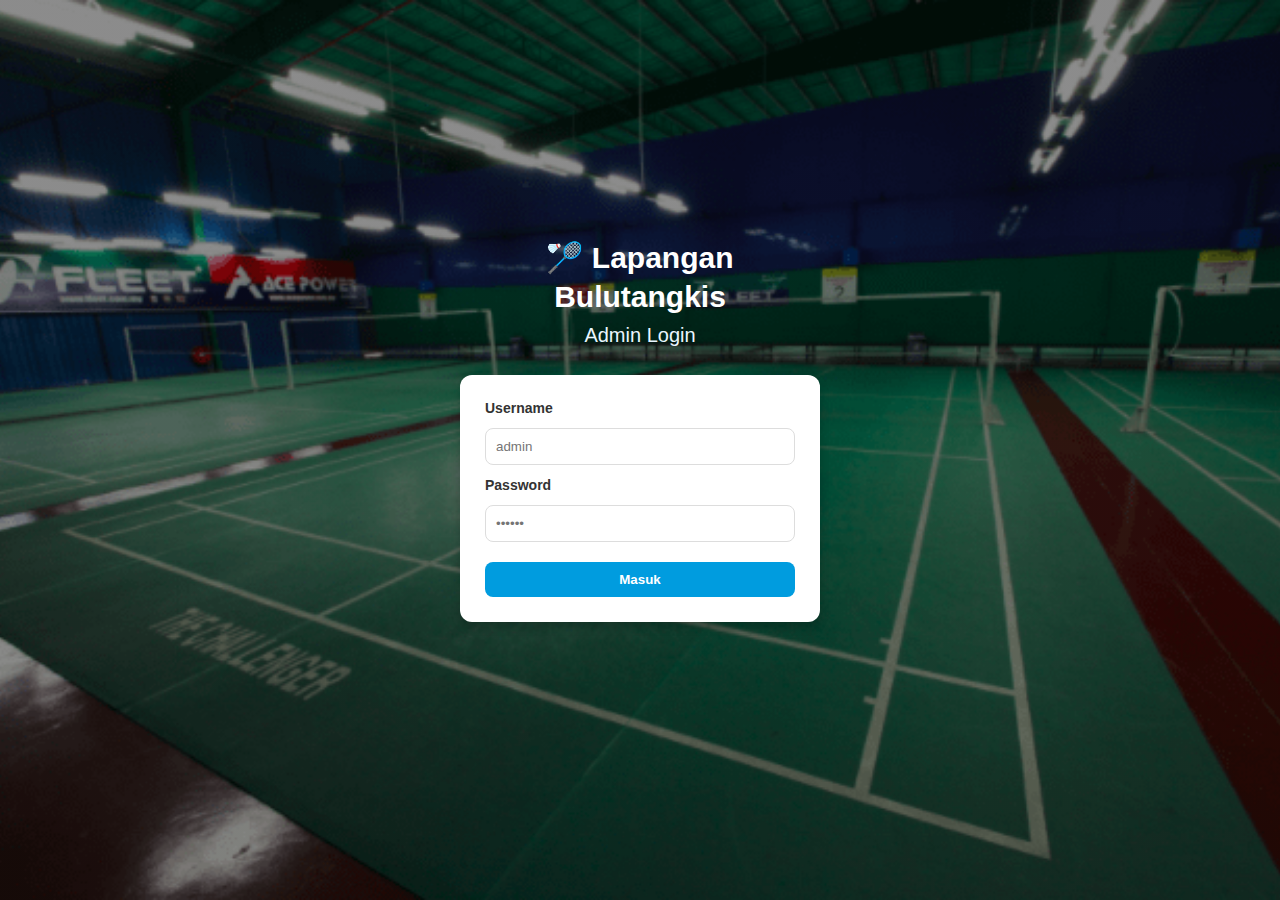
<file: index.html>
<!DOCTYPE html>
<html lang="id">
<head>
    <meta charset="UTF-8">
    <meta name="viewport" content="width=device-width, initial-scale=1.0">
    <title>Login Admin – Lapangan Bulutangkis</title>

    <link rel="stylesheet" href="css/style.css">
</head>
<body class="login-body">

    <div class="login-container">

        <div class="login-header">
            <h1 class="app-title">🏸 Lapangan Bulutangkis</h1>
            <h2 class="login-title">Admin Login</h2>
        </div>

        <div class="login-card">
            <label for="username">Username</label>
            <input type="text" id="username" placeholder="admin">

            <label for="password">Password</label>
            <input type="password" id="password" placeholder="••••••">

            <button type="button" onclick="login()" class="btn-login">
                Masuk
            </button>
        </div>

    </div>

    <script src="js/auth.js"></script>
</body>
</html>
</file>
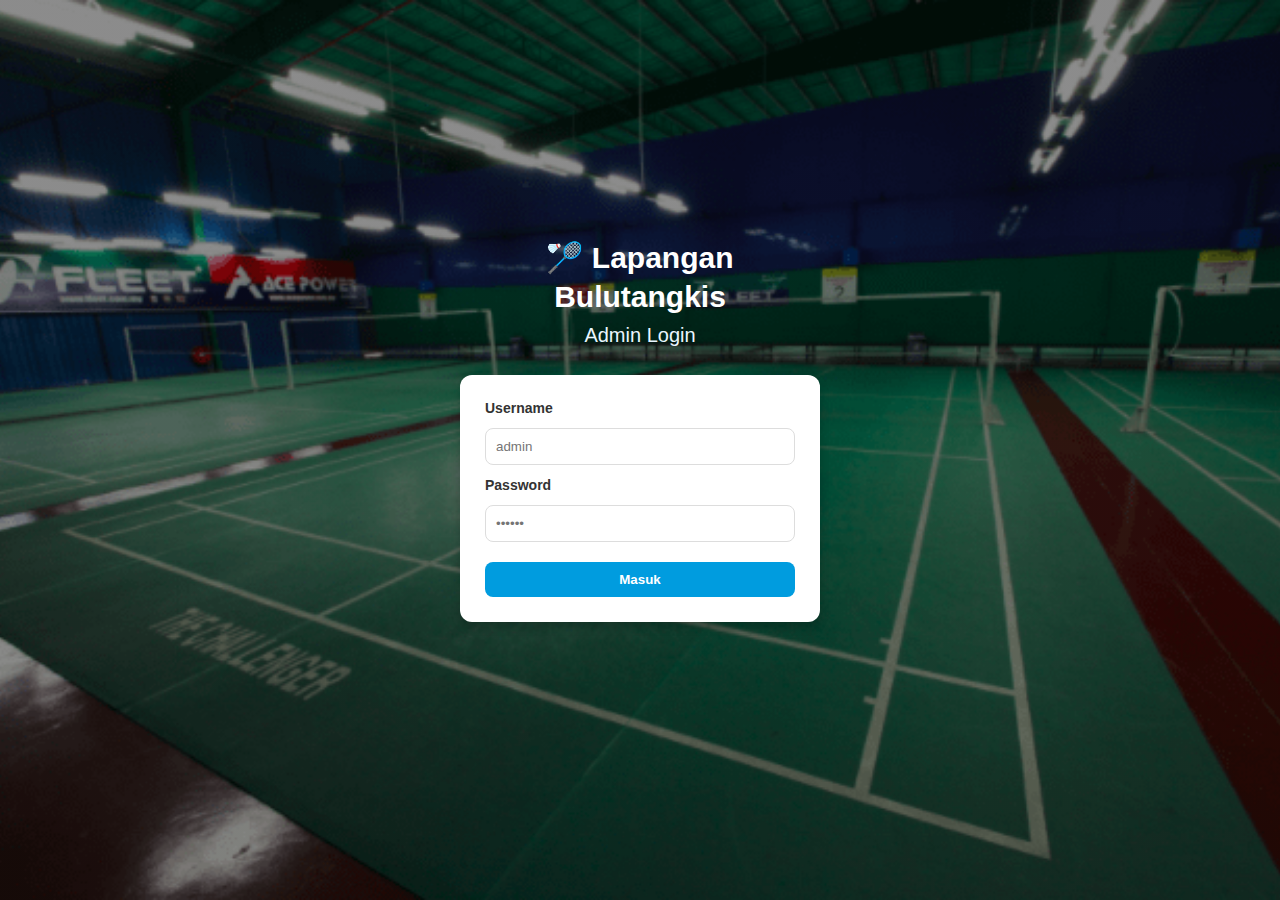
<file: dashboard.html>
<!DOCTYPE html>
<html lang="id">
<head>
    <meta charset="UTF-8">
    <meta name="viewport" content="width=device-width, initial-scale=1.0">
    <title>Dashboard Admin – Rental Bulutangkis</title>

    <link rel="stylesheet" href="css/style.css">
</head>
<body onload="requireLogin()">

    <nav class="nav">
        <div class="nav-left">🏸 Rental Lapangan Bulutangkis</div>
        <div class="nav-right">
            <button onclick="logout()" class="btn-nav">Logout</button>
        </div>
    </nav>

    <div class="dashboard-container">
        <h1>Dashboard Admin</h1>
        <p>Kelola data lapangan, jadwal session, dan pemesanan.</p>

        <div class="dashboard-menu">
            <a href="lapangan.html" class="menu-card">Kelola Lapangan</a>
            <a href="pemesanan.html" class="menu-card">Kelola Pesanan</a>
        </div>
    </div>

    <script src="js/auth.js"></script>
</body>
</html>
</file>
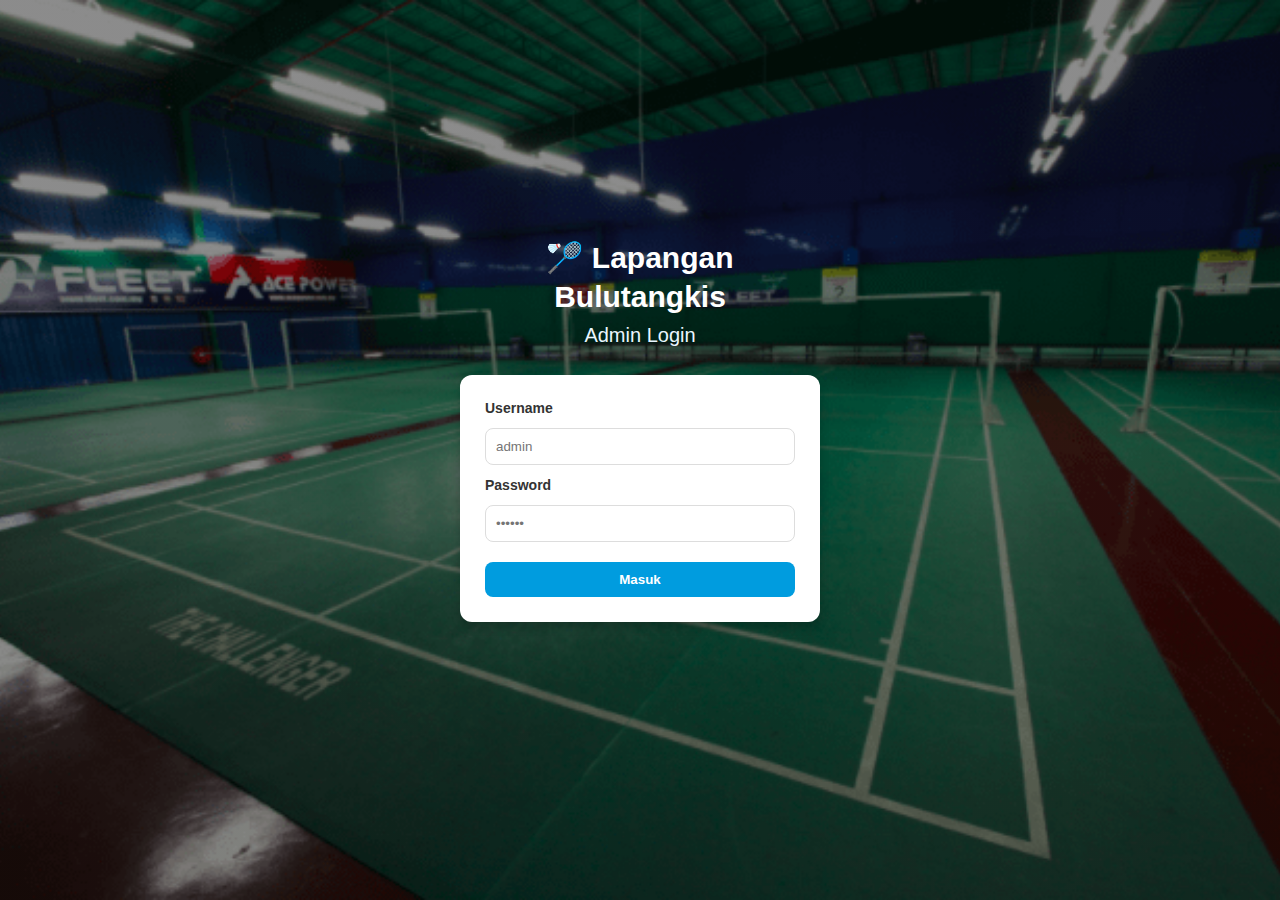
<file: jadwal.html>
<!DOCTYPE html>
<html lang="id">
<head>
    <meta charset="UTF-8">
    <meta name="viewport" content="width=device-width, initial-scale=1.0">
    <title>Data Jadwal Lapangan</title>
    <link rel="stylesheet" href="css/style.css">
</head>
<body onload="requireLogin(); loadJadwal();">

    <!-- NAVBAR -->
    <div class="nav">
        <button id="back-btn" onclick="history.back()">← Back</button>
        <div>📅 Data Jadwal Lapangan</div>
        <div>
            <button onclick="logout()" class="btn-nav">Logout</button>
        </div>
    </div>

    <div class="page-container">
        <h2>Kelola Jadwal</h2>

        <!-- FORM -->
        <div class="form-card">
            <input type="text" id="penyewaJadwal" placeholder="Nama Penyewa">
            <input type="text" id="lapangan" placeholder="Nama Lapangan">
            <input type="date" id="tanggal">
            <input type="time" id="mulai">
            <input type="time" id="selesai">
            <button type="button" onclick="addJadwal()" class="btn-primary">
                Simpan Jadwal
            </button>
        </div>

        <!-- TABLE -->
        <table class="data-table">
            <thead>
                <tr>
                    <th>Penyewa</th>
                    <th>Lapangan</th>
                    <th>Tanggal</th>
                    <th>Jam</th>
                    <th>Aksi</th>
                </tr>
            </thead>
            <tbody id="tableJadwal"></tbody>
        </table>
    </div>

    <script src="js/auth.js"></script>
    <script src="js/jadwal.js"></script>
</body>
</html>
</file>
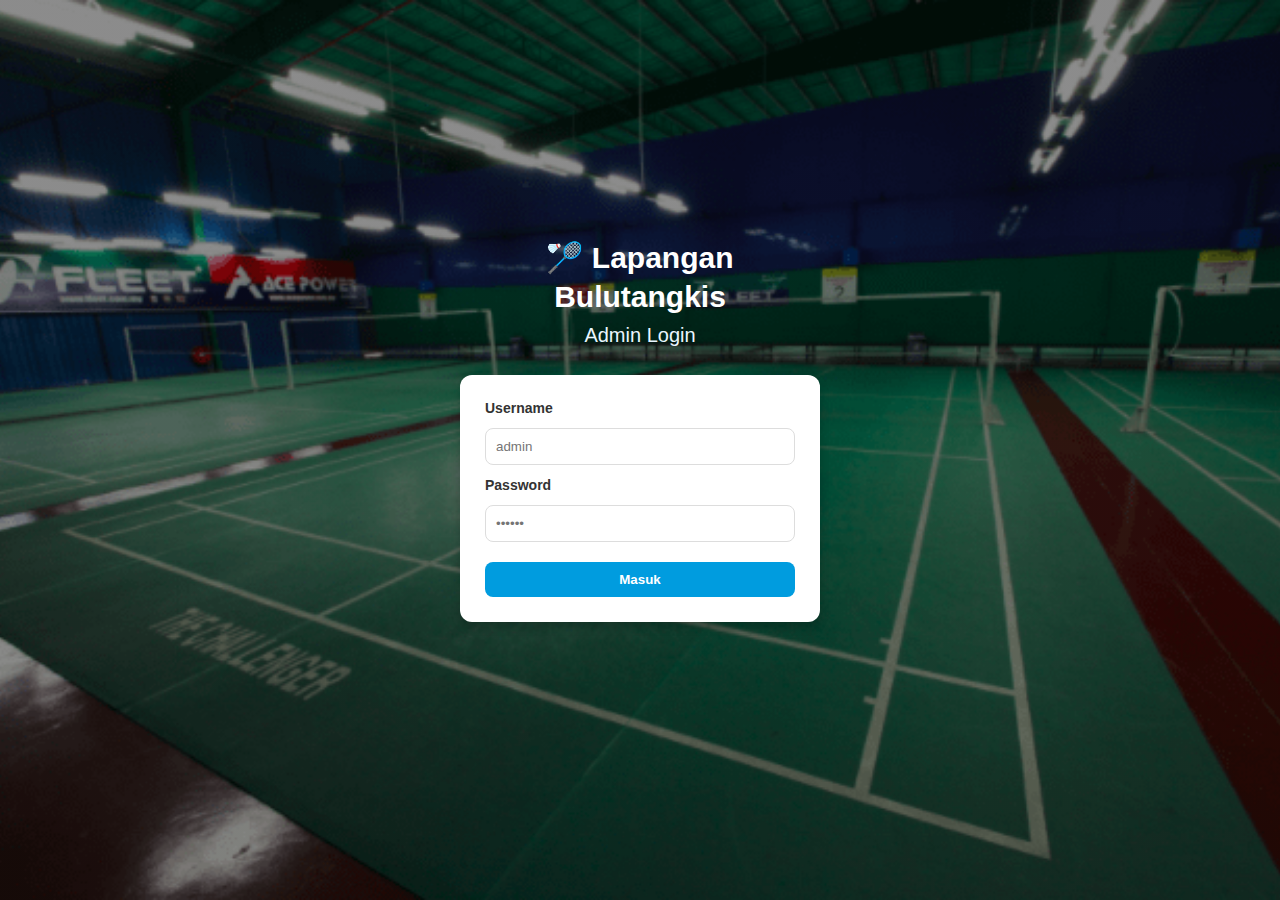
<file: lapangan.html>
<!DOCTYPE html>
<html lang="id">
<head>
    <meta charset="UTF-8">
    <meta name="viewport" content="width=device-width, initial-scale=1.0">
    <title>Data Lapangan Bulutangkis</title>
    <link rel="stylesheet" href="css/style.css">
</head>
<body onload="requireLogin(); loadLapangan();">

    <!-- NAVBAR -->
    <div class="nav">
        <button id="back-btn" onclick="history.back()">← Back</button>
        <div>🏸 Data Lapangan Bulutangkis</div>
        <div>
            <button onclick="logout()" class="btn-nav">Logout</button>
        </div>
    </div>

    <div class="page-container">
        <h2>Kelola Lapangan</h2>

        <!-- FORM -->
        <div class="form-card">
            <input type="text" id="namaLapangan" placeholder="Jenis Lapangan">
            <input type="text" id="tipeLapangan" placeholder="Tipe Lapangan">
            <input type="number" id="hargaLapangan" placeholder="Harga / Jam">
            <button type="button" onclick="addLapangan()" class="btn-primary">
                Simpan Lapangan
            </button>
        </div>

        <!-- TABLE -->
        <table class="data-table">
            <thead>
                <tr>
                    <th>Jenis</th>
                    <th>Tipe</th>
                    <th>Harga</th>
                    <th>Aksi</th>
                </tr>
            </thead>
            <tbody id="tableLapangan"></tbody>
        </table>
    </div>

    <script src="js/auth.js"></script>
    <script src="js/lapangan.js"></script>
</body>
</html>
</file>
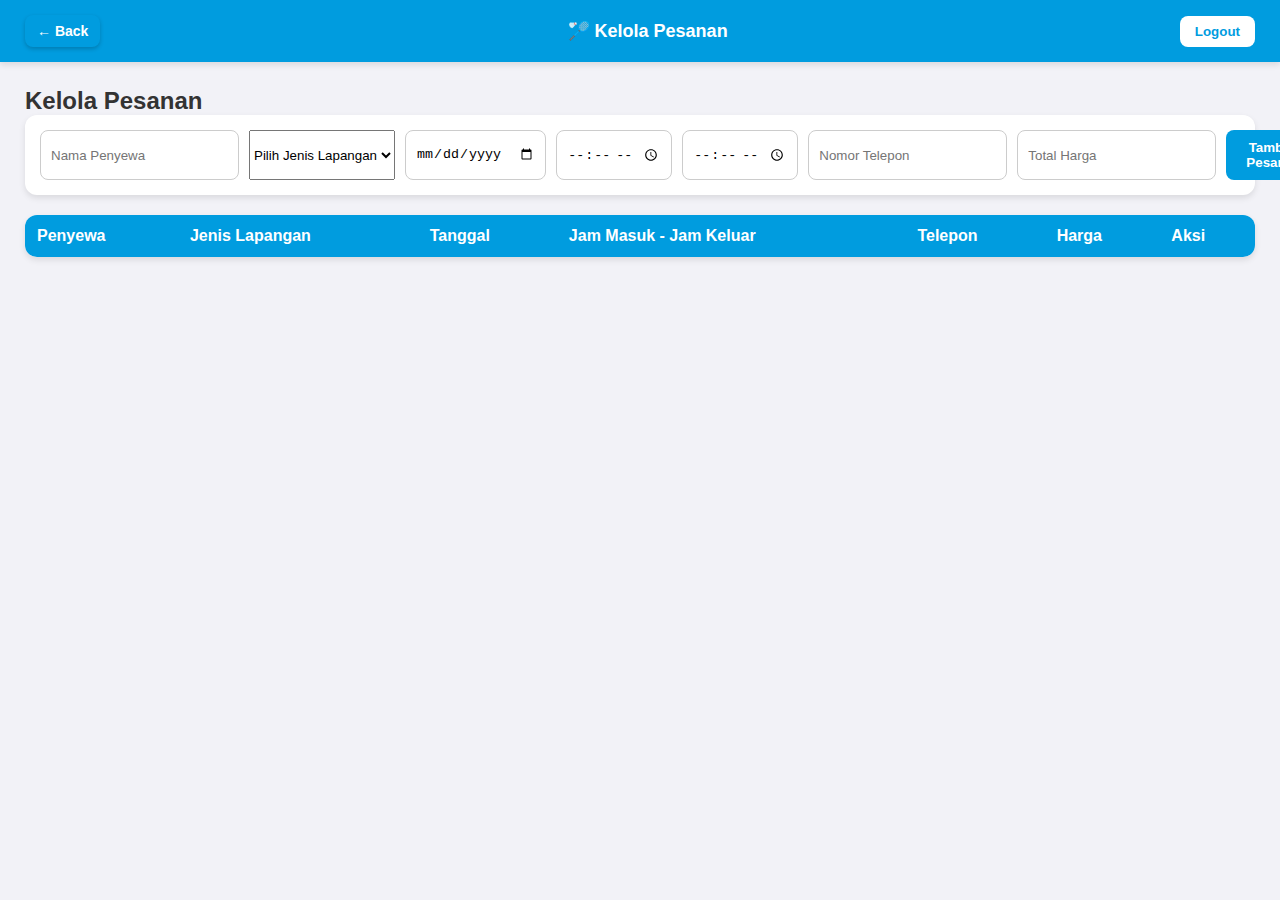
<file: pemesanan.html>
<!DOCTYPE html>
<html lang="id">
<head>
    <meta charset="UTF-8">
    <title>Data Pemesanan Lapangan</title>
    <link rel="stylesheet" href="css/style.css">
</head>
<body onload="loadPemesanan()">

    <!-- NAVBAR -->
    <div class="nav">
        <button id="back-btn" onclick="history.back()">← Back</button>
        <div>🏸 Kelola Pesanan</div>
        <div>
            <button onclick="logout()" class="btn-nav">Logout</button>
        </div>
    </div>

    <!-- CONTENT -->
    <div class="page-container">
        <h2>Kelola Pesanan</h2>

        <!-- FORM -->
        <div class="form-card">
            <input type="text" id="nama" placeholder="Nama Penyewa">
            <select id="lapangan" onchange="updateHarga()">
                <option value="">Pilih Jenis Lapangan</option>
            </select>
            <input type="date" id="tanggal">
            <input type="time" id="jamMasuk" onchange="updateHarga()">
            <input type="time" id="jamKeluar" onchange="updateHarga()">
            <input type="text" id="telepon" placeholder="Nomor Telepon">
            <input type="number" id="harga" placeholder="Total Harga" readonly>
            <button type="button" onclick="addPemesanan()" class="btn-primary">
                Tambah Pesanan
            </button>
        </div>

        <!-- TABLE -->
        <table class="data-table">
            <thead>
                <tr>
                    <th>Penyewa</th>
                    <th>Jenis Lapangan</th>
                    <th>Tanggal</th>
                    <th>Jam Masuk - Jam Keluar</th>
                    <th>Telepon</th>
                    <th>Harga</th>
                    <th>Aksi</th>
                </tr>
            </thead>
            <tbody id="tablePemesanan"></tbody>
        </table>
    </div>

    <script src="js/auth.js"></script>
    <script src="js/pemesanan.js"></script>
</body>
</html>
</file>
<file: css/style.css>
/* GLOBAL STYLE */
body {
    margin: 0;
    padding: 0;
    font-family: "Segoe UI", sans-serif;
    background: #f2f2f7;
    color: #333;
}

h1, h2, h3 {
    margin: 0;
}

/* NAVBAR */
.nav {
    display: flex;
    justify-content: space-between;
    align-items: center;
    padding: 15px 25px;
    background: #009cdf;
    color: white;
    font-size: 18px;
    font-weight: 600;
    box-shadow: 0 3px 6px rgba(0,0,0,0.1);
}

.btn-nav {
    padding: 8px 15px;
    background: white;
    border: none;
    border-radius: 8px;
    cursor: pointer;
    font-weight: bold;
    color: #009cdf;
}

.btn-nav:hover {
    background: #e0f3ff;
}

/* BACK BUTTON */
#back-btn {
    padding: 8px 12px;
    background: #009cdf;
    color: white;
    border: none;
    border-radius: 8px;
    cursor: pointer;
    font-weight: bold;
    font-size: 14px;
    box-shadow: 0 2px 4px rgba(0,0,0,0.2);
    margin-right: 15px;
}

#back-btn:hover {
    background: #007bbd;
    transform: translateY(-1px);
    box-shadow: 0 4px 8px rgba(0,0,0,0.3);
}

/* LOGIN PAGE */
.login-body {
    height: 100vh;
    display: flex;
    justify-content: center;
    align-items: center;

    background:
        linear-gradient(
            rgba(0, 0, 0, 0.45),
            rgba(0, 0, 0, 0.45)
        ),
        url("../img/bg-bulutangkis.jpg");

    background-size: cover;
    background-position: center;
    background-repeat: no-repeat;
}


.login-container {
    width: 360px;
    text-align: center;
    transform: translateY(-20px);
}

.login-header {
    margin-bottom: 28px;
}

.app-title {
    color: #ffffff;
    font-size: 30px;
    font-weight: 700;
    line-height: 1.3;
}

.login-title {
    color: #eaf6ff;
    font-size: 20px;
    font-weight: 500;
    margin-top: 8px;
}

/* LOGIN CARD */
.login-card {
    background: white;
    border-radius: 12px;
    padding: 25px;
    box-shadow: 0 5px 10px rgba(0,0,0,0.2);
    display: flex;
    flex-direction: column;
    gap: 12px;
}

.login-card label {
    text-align: left;
    font-weight: 600;
    font-size: 14px;
}

.login-card input {
    padding: 10px;
    border-radius: 8px;
    border: 1px solid #ddd;
}

.btn-login {
    background: #009cdf;
    color: white;
    padding: 10px;
    border: none;
    border-radius: 8px;
    cursor: pointer;
    font-weight: bold;
    margin-top: 8px;
}

.btn-login:hover {
    background: #027bb1;
}

/* DASHBOARD */
.dashboard-container {
    padding: 20px;
    text-align: center;
}

.dashboard-menu {
    margin-top: 25px;
    display: flex;
    justify-content: center;
    gap: 20px;
}

.menu-card {
    padding: 20px 30px;
    background: white;
    border-radius: 12px;
    box-shadow: 0 3px 6px rgba(0,0,0,0.15);
    text-decoration: none;
    color: #009cdf;
    font-weight: bold;
    font-size: 18px;
}

.menu-card:hover {
    transform: translateY(-5px);
    background: #e9f7ff;
}

/* PAGE CONTAINER */
.page-container {
    padding: 25px;
}

.form-card {
    display: flex;
    gap: 10px;
    background: white;
    padding: 15px;
    border-radius: 12px;
    margin-bottom: 20px;
    box-shadow: 0 3px 6px rgba(0,0,0,0.1);
}

.form-card input {
    padding: 10px;
    border-radius: 8px;
    border: 1px solid #ccc;
    flex: 1;
}

.btn-primary {
    padding: 10px 20px;
    font-weight: bold;
    border: none;
    background: #009cdf;
    color: white;
    border-radius: 8px;
    cursor: pointer;
}

.btn-primary:hover {
    background: #007fb3;
}

/* TABLE */
.data-table {
    width: 100%;
    border-collapse: collapse;
    background: white;
    border-radius: 12px;
    overflow: hidden;
    box-shadow: 0 3px 6px rgba(0,0,0,0.1);
}

.data-table th {
    background: #009cdf;
    color: white;
    padding: 12px;
    text-align: left;
}

.data-table td {
    padding: 12px;
    border-bottom: 1px solid #eee;
}

.data-table tr:hover {
    background: #f7fbff;
}

.data-table button {
    padding: 6px 12px;
    border: none;
    border-radius: 6px;
    cursor: pointer;
    font-size: 14px;
    font-weight: bold;
}

.data-table button:nth-child(1) {
    background: #ffc400;
}

.data-table button:nth-child(2) {
    background: #ff4c4c;
    color: white;
}

/* RESPONSIVE */
@media (max-width: 768px) {
    .form-card {
        flex-direction: column;
    }

    .dashboard-menu {
        flex-direction: column;
    }

    .login-container {
        width: 90%;
        transform: none;
    }
}

.btn-warning {
    background: #ffc400;
    border: none;
    border-radius: 6px;
    padding: 6px 12px;
    cursor: pointer;
    font-weight: bold;
}

.btn-danger {
    background: #ff4c4c;
    color: white;
    border: none;
    border-radius: 6px;
    padding: 6px 12px;
    cursor: pointer;
    font-weight: bold;
}

.btn-warning:hover,
.btn-danger:hover {
    opacity: 0.85;
}
</file>
